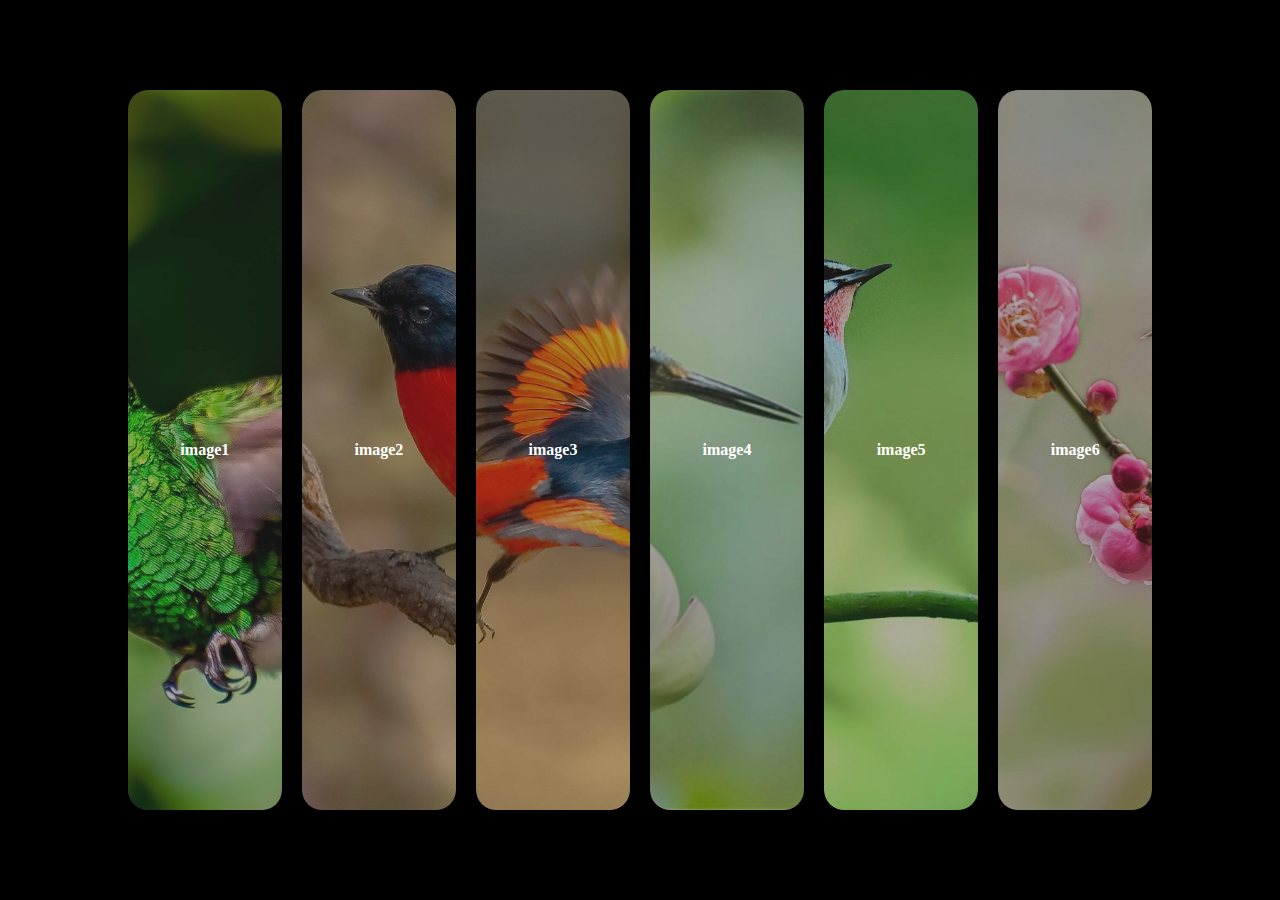
<file: css3照片墙/index.html>
<!DOCTYPE html>
<html lang="en">
<head>
    <meta charset="UTF-8">
    <meta name="viewport" content="width=device-width, initial-scale=1.0">
    <meta http-equiv="X-UA-Compatible" content="ie=edge">
    <title>Document</title>
    <link rel="stylesheet" href="./css/index.css">
</head>
<body>
    <div class="wrapper init">
        <ul class="content">
            <li class="item">
                <div class="inner">
                    <div class="bg"></div>
                    <div class="title"><h2>image1</h2></div>
                    <div class="disc">
                        <div class="header">bird1</div>
                        <div class="close"></div>
                        </div>
                </div>
            </li>
            <li class="item">
                <div class="inner">
                    <div class="bg"></div>
                    <div class="title"><h2>image2</h2></div>
                    <div class="disc">
                        <div class="header">bird2</div>
                        <div class="close"></div>
                    </div>
                </div>
                
            </li>
            <li class="item">
                <div class="inner">
                    <div class="bg"></div>
                    <div class="title"><h2>image3</h2></div>
                    <div class="disc">
                        <div class="header">bird3</div>
                        <div class="close"></div>
                    </div>
                </div>
            </li>
            <li class="item">
                <div class="inner">
                    <div class="bg"></div>
                    <div class="title"><h2>image4</h2></div>
                    <div class="disc">
                        <div class="header">bird4</div>
                        <div class="close"></div>
                    </div>
                </div>
                
            </li>
            <li class="item">
                <div class="inner">
                    <div class="bg"></div>
                    <div class="title"><h2>image5</h2></div>
                    <div class="disc">
                        <div class="header">bird5</div>
                        <div class="close"></div>
                    </div>
                </div>
                
            </li>
            <li class="item">
                <div class="inner">
                    <div class="bg"></div>
                    <div class="title"><h2>image6</h2></div>
                    <div class="disc">
                        <div class="header">bird6</div>
                        <div class="close"></div>
                    </div>
                </div>
                
            </li>
        </ul>

    </div>
    <script src="./js/jquery.js"></script>
    <script src="./js/index.js"></script>
</body>
</html>
</file>
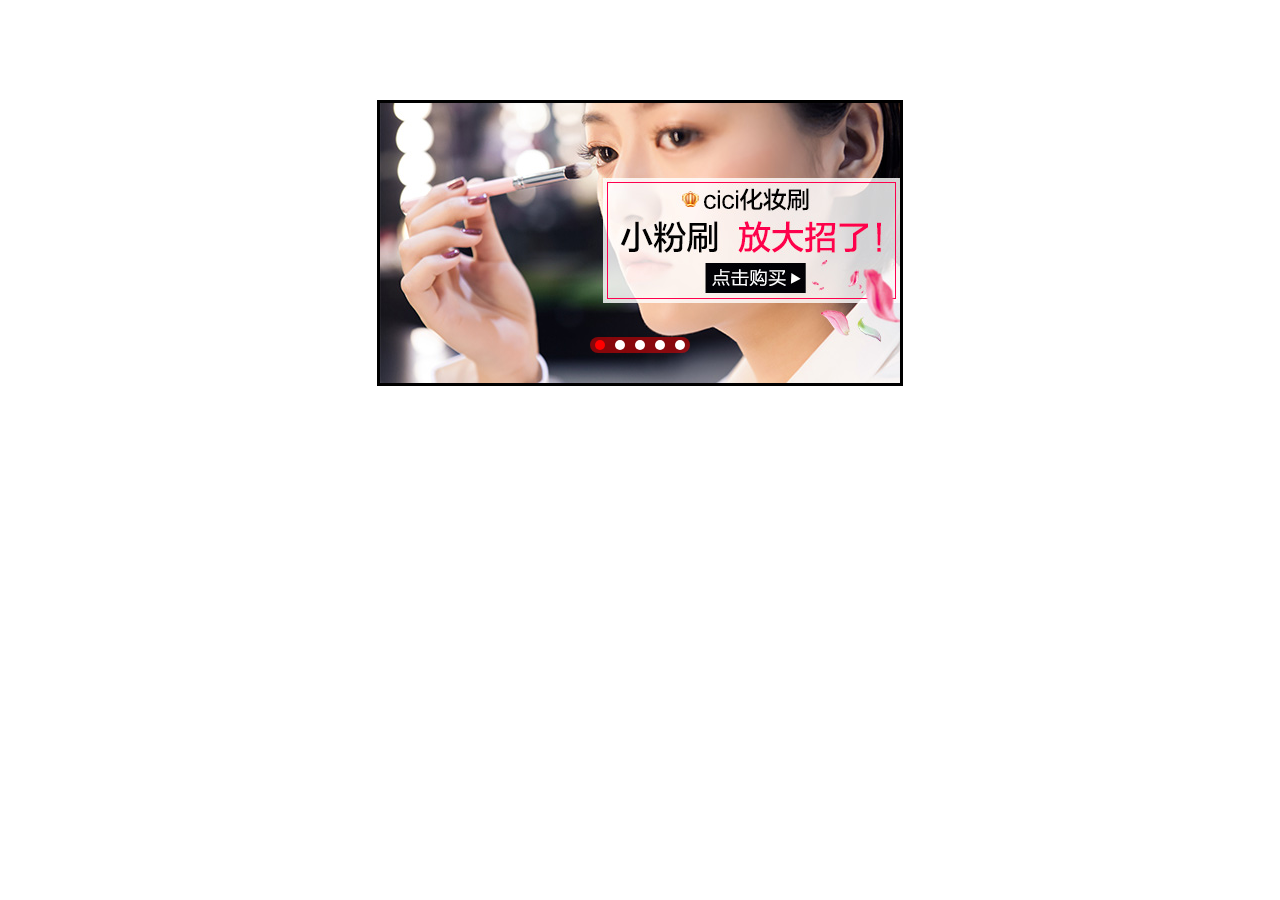
<file: jQuery1淘宝轮播图/index.html>
<!DOCTYPE html>
<html lang="en">
<head>
    <meta charset="UTF-8">
    <meta name="viewport" content="width=device-width, initial-scale=1.0">
    <meta http-equiv="X-UA-Compatible" content="ie=edge">
    <title>Document</title>

    <link rel="stylesheet" href="./css/index.css">
</head>
<body>
    <div class="wrapper">
        <ul class="img-box">
            <li><a href="javascript:;"><img src="./img/1.jpg" alt=""></a></li>
            <li><a href="javascript:;"><img src="./img/2.jpg" alt=""></a></li>
            <li><a href="javascript:;"><img src="./img/3.jpg" alt=""></a></li>
            <li><a href="javascript:;"><img src="./img/4.jpg" alt=""></a></li>
            <li><a href="javascript:;"><img src="./img/5.jpg" alt=""></a></li>
            <li><a href="javascript:;"><img src="./img/1.jpg" alt=""></a></li>
        </ul>
        <div class="btn">
            <a class="prevBtn" href="javascript:;"><span></span></a>
            <a class="nextBtn" href="javascript:;"><span></span></a>
        </div>curosr: pointer
        <div class="order">
            <ul>
                <li class="active">0</li>
                <li>1</li>
                <li>2</li>
                <li>3</li>
                <li>4</li> 
            </ul>
        </div>
    </div>
    <script src="./js/jquery-3.3.1.min.js"></script>
    <script src="./js/index.js"></script>
</body>
</html>
</file>
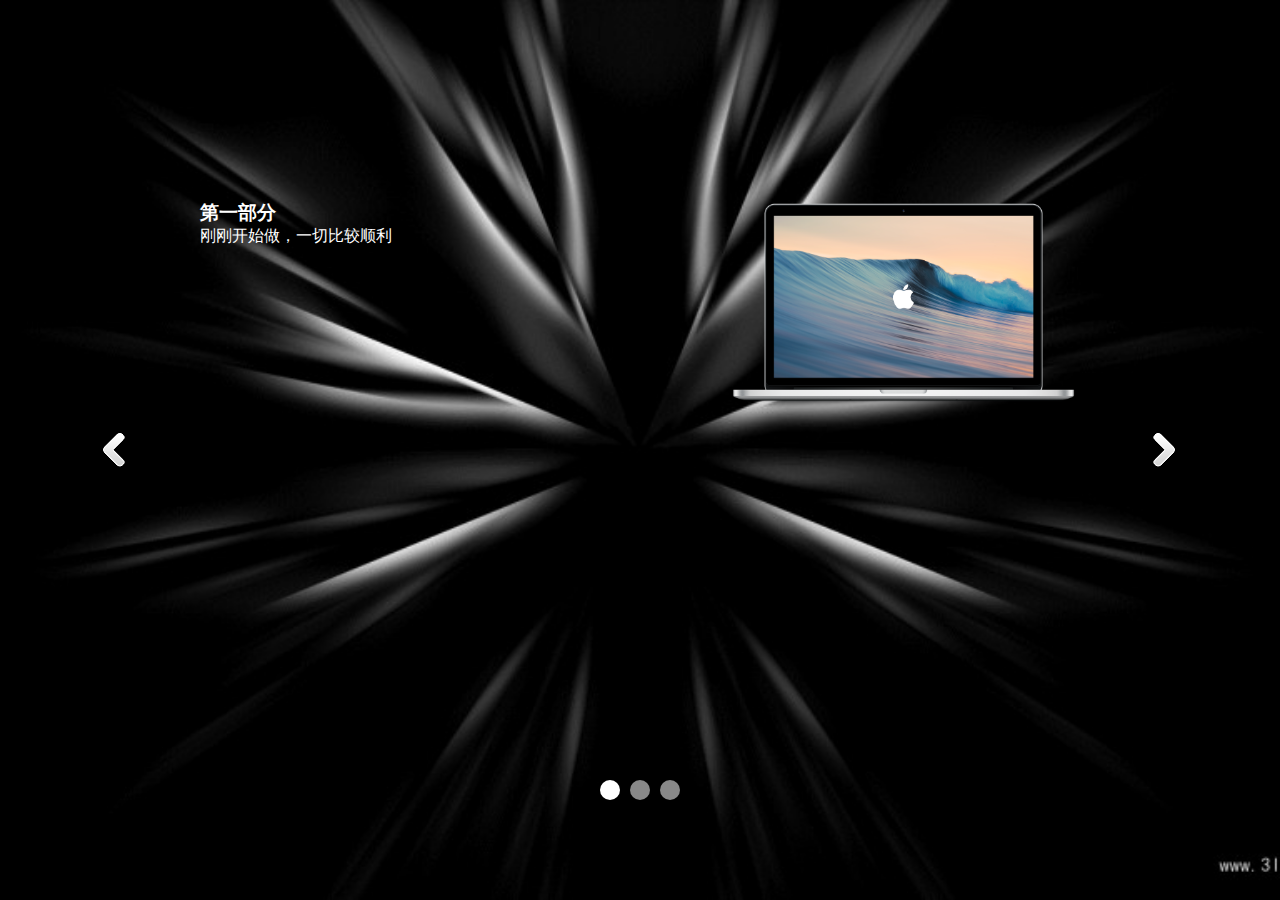
<file: jQuery2全屏PPT展示/index.html>
<!DOCTYPE html>
<html lang="en">
<head>
    <meta charset="UTF-8">
    <meta name="viewport" content="width=device-width, initial-scale=1.0">
    <meta http-equiv="X-UA-Compatible" content="ie=edge">
    <title>Document</title>
    <link rel="stylesheet" href="./css/index.css">
</head>
<body>
    <div class="wrapper">
        <div class="slider_list">
            <div class="slider">
                <div class="box">
                    <div class="cont">
                        <h3>第一部分</h3>
                        <p>刚刚开始做，一切比较顺利</p>
                    </div>
                    <img src="./images/img-1.png" alt="">
                </div>
            </div>
            <div class="slider">
                <div class="box">
                    <div class="cont">
                        <h3>第二部分</h3>
                        <p>刚才出现了一点小问题，事情似乎没有我想象的那么简单</p>
                    </div>
                    <img src="./images/img-2.png" alt="">
                </div>
            </div>
            <div class="slider">
                <div class="box">
                    <div class="cont">
                        <h3>第三部分</h3>
                        <p>函数封装不太好，内容太冗杂</p>
                    </div>
                    <img src="./images/img-3.png" alt="">
                </div>
            </div>

        </div>
        <div class="btn">
            <!-- <div class="prev_btn"></div>
            <div class="next_btn"></div> -->
        </div>
        <div class="order">
            <ul>
                <!-- <li class="active">0</li>
                <li>1</li>
                <li>2</li> -->
            </ul>
        </div>
    </div>
    <script src="./js/jquery-3.2.1.js"></script>
    <script src="./js/index.js"></script>
</body>
</html>
</file>
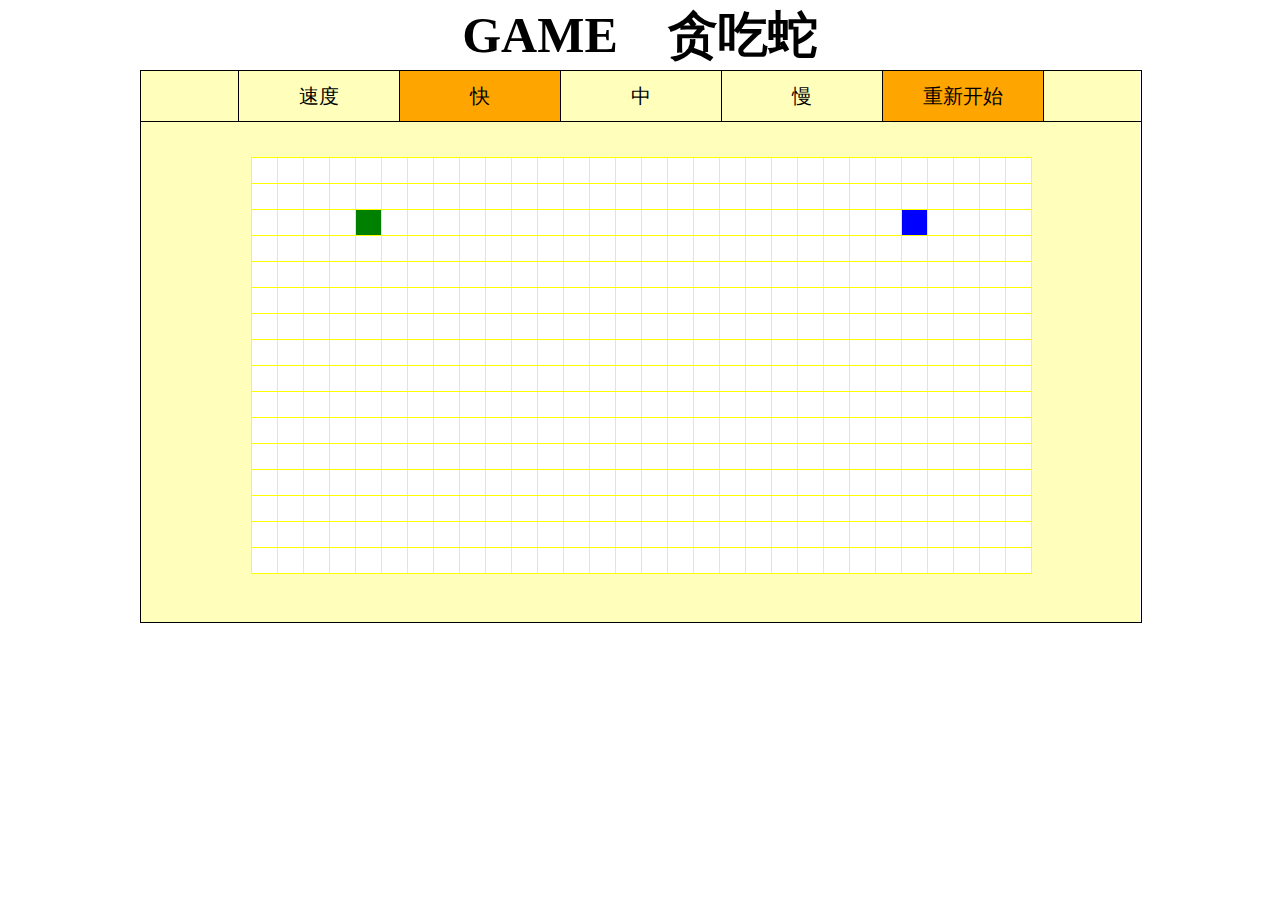
<file: js-贪吃蛇tcs/index.html>
<!DOCTYPE html>
<html lang="en">
<head>
	<meta charset="utf-8">
	<title>贪吃蛇</title>
	<link rel="stylesheet" type="text/css" href="index.css">
</head>
<body>
	<div class="game-body">
		<div class="game-title">GAME&nbsp;&nbsp;&nbsp;&nbsp;贪吃蛇</div>
		<div class="game-nav">
			<ul>
				<li class="sd">速度</li>
				<li style="background-color: orange;">快</li>
				<li>中</li>
				<li>慢</li>
				<li class="new-game">重新开始</li>
			</ul>
		</div>
		<div class="game-main">
			<div class="box"></div>
			<ul></ul>
		</div>
	</div>
	<script type="text/javascript">
	var oul = document.getElementsByTagName('ul')[1],
		onewGame = document.getElementsByClassName('new-game')[0],
		timer,
		timer_speed = 100;
	var arr = chessboard(16, 30),
		arrli = arr[0],
		snakeIndex = arr[1],
		foodIndex = arr[2],
		boolen_nav = true,
		boolen_keydown = true,
		snakeArr = [snakeIndex],
		num = 1,
		boolen_y = true,
		boolen_x = true;
// 初始化
	startWork();
	function startWork() {
		var oulnav =document.getElementsByTagName('ul')[0],
			olinav = oulnav.children;
		for (var i = 1; i < 4; i ++) {
			olinav[i].onclick = (function (i) {
				return function () {
					if (!boolen_nav) {
						return false;
					}
					for (var j = 1; j < 4; j ++) {
						olinav[j].style.backgroundColor = '#FFB';
					}
					olinav[i].style.backgroundColor = 'orange';
					if (i == 1) {
						timer_speed = 100;
					}else if(i == 2) {
						timer_speed = 250;
					}else if (i == 3) {
						timer_speed = 400;
					}
				}
			})(i);
		}
	}
	onewGame.onclick = function() {
		onewGame.style.fontWeight = '700';
		setTimeout(function() {
			onewGame.style.fontWeight = null;
		},300);
		clearInterval(timer);
		arr = chessboard(16, 30);
		arrli = arr[0];
		snakeIndex = arr[1];
		foodIndex = arr[2];
		boolen_nav = true;
		boolen_keydown = true;
		num = 1;
		snakeArr = [snakeIndex];
		boolen_x = true;
		boolen_y = true;
	}
// 棋盘生成函数
	function chessboard(height, width) {
			var arrli = [],
				html = '',
				snakeindex,
				foodindex;
			for(var i = 0; i < height; i++){
				for(var j = 0; j < width; j++){
					html += '<li></li>';
				}
			}
			oul.innerHTML = html;
			var oli = oul.children,
				len = oli.length
			for(var p = 0; p < len; p ++) {
				arrli[p] = oli[p];
			}
			for(var h = 0; h < 1; h ++) {
				snakeindex = Math.floor(Math.random() * height * width);
				foodindex = Math.floor(Math.random() * height * width);
				if (snakeindex == foodindex) {
					i --;
				}
			}
			arrli[snakeindex].className = 'snake';
			arrli[foodindex].className = 'food';
			return [arrli, snakeindex, foodindex];
		}
// 键盘事件绑定
	document.onkeydown = function (e) {
		var event = e || window.event;
		boolen_nav = false;
		if (!boolen_keydown) {
			return false;
		}
		if (event.keyCode == 37) {
			if (boolen_x) {
				clearInterval(timer);
				timer = setInterval(function() {
					snakeMove(-1);
				},timer_speed);
				boolen_x = false;
				boolen_y = true;
			}
		}else if (event.keyCode == 38) {
			if (boolen_y) {
				clearInterval(timer);
				timer = setInterval(function() {
					snakeMove(-30);
				},timer_speed);
				boolen_y = false;
				boolen_x = true;
			}
		}else if (event.keyCode == 39) {
			if (boolen_x) {
				clearInterval(timer);
				timer = setInterval(function() {
					snakeMove(1);
				},timer_speed);
				boolen_x = false;
				boolen_y = true;
			}
		}else if (event.keyCode == 40) {
			if (boolen_y) {
				clearInterval(timer);
				timer = setInterval(function() {
					snakeMove(30);
				},timer_speed);
				boolen_y = false;
				boolen_x = true;
			}
		}
	}
// move
	function snakeMove(speed) {
		var nextIndex = speed + snakeIndex;
		if ((!arrli[nextIndex]) || (speed == -1 && nextIndex % 30 == 29) || (speed == 1 && nextIndex % 30 == 0) || (arrli[nextIndex].className == 'snake')) {
			alert('游戏结束');
			clearInterval(timer);
			boolen_keydown = false;
			return false;
		}
		if (foodIndex == snakeIndex) {
			for(var i = 0; i < 1; i ++) {
				foodIndex = Math.floor(Math.random() * 16 * 30);
				if (arrli[foodIndex].className == 'snake') {
					i --;
				}else {
					arrli[foodIndex].className = 'food';
					num ++;
				}
			}
		}
		arrli[snakeArr[snakeArr.length - num]].className = '';
		arrli[nextIndex].className = 'snake';
		snakeIndex = nextIndex;
		snakeArr.push(snakeIndex);
		// console.log(snakeArr);
	}
















	</script>
</body>
</html>
</file>
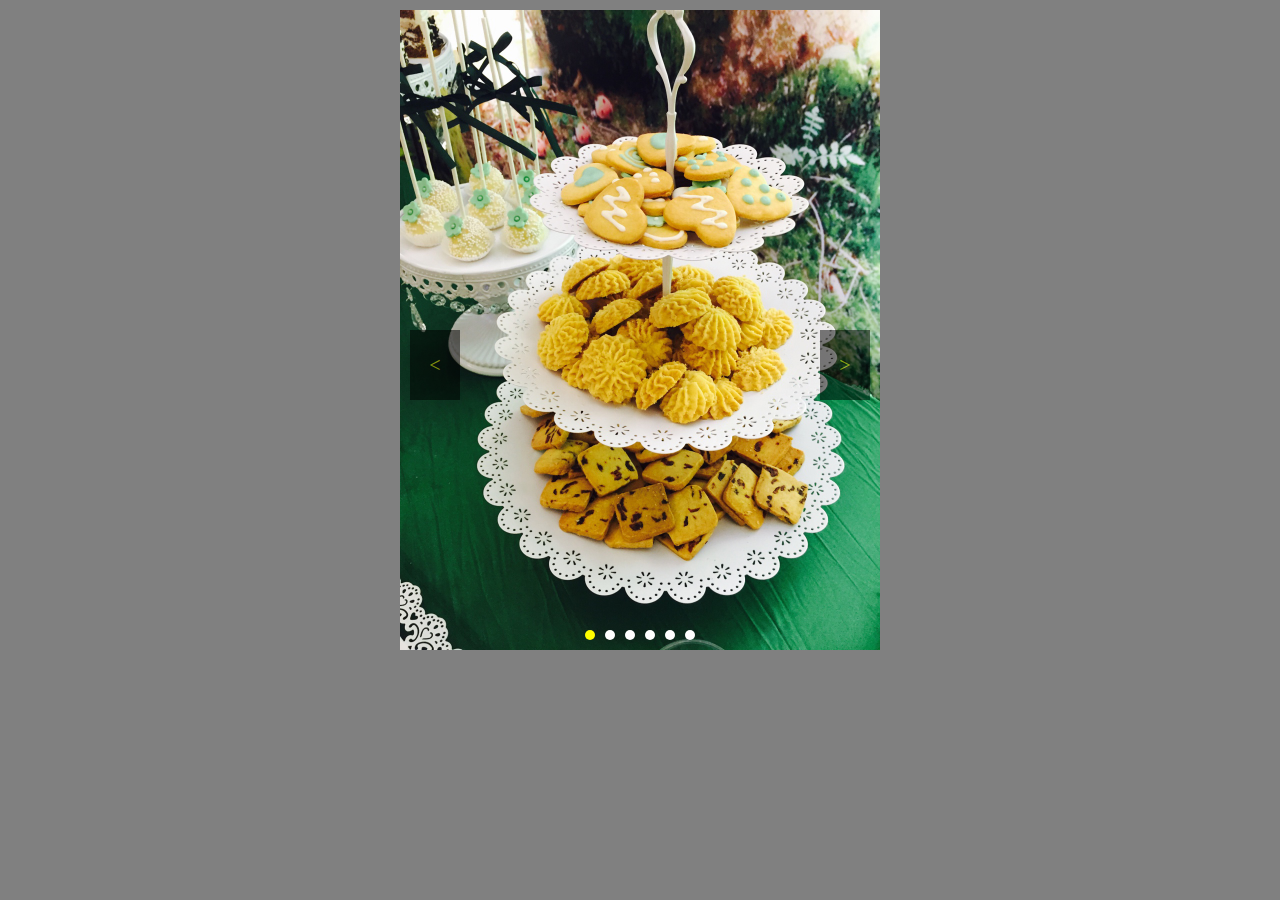
<file: js轮播图/lbt.html>
<!DOCTYPE html>
<html lang="en">
<head>
	<meta charset="utf-8">
	<title></title>
	<link rel="stylesheet" type="text/css" href="css/lbt.css">
</head>
<body>
	<div class="box">
		<div class="box-pic">
			<ul class="pic-ul">
				<li class="b-img">
					<img src="img/1.jpg">
				</li>
				<li class="b-img">
					<img src="img/2.jpg">
				</li>
				<li class="b-img">
					<img src="img/3.jpg">
				</li>
				<li class="b-img">
					<img src="img/4.jpg">
				</li>
				<li class="b-img">
					<img src="img/5.jpg">
				</li>
				<li class="b-img">
					<img src="img/6.jpg">
				</li>
				<li class="b-img">
					<img src="img/1.jpg">
				</li>
			</ul>
		</div>
		<div class="box-cir">
			<div class="cir-ul">
				<i class="cir-change"></i>
				<i></i>
				<i></i>
				<i></i>
				<i></i>
				<i></i>
			</div>
		</div>
		<div class="btn">
			<span class="btn-left">&lt;</span>
		</div>
		<div class="btn">
			<span class="btn-right">&gt;</span>
		</div>
	</div>
	<script src="js/tool.js"></script>
	<script src="js/lbt.js"></script>
</body>
</html>
</file>
<file: css3照片墙/css/index.css>
*{
    padding: 0;
    margin: 0;
    list-style: none;
}
html, body{
    width: 100%;
    height: 100%;
}
.wrapper {
    display: flex;
    justify-content: center;
    align-items: center;
    width: 100%;
    height: 100%;
    background: #000;
}
.wrapper .content{
    display: flex;
    justify-content: space-between;
    align-items: center;
    width: 80%;
    height: 80%;
}
.item{
    position: relative;
    width: 15%;
    height: 100%;
    border-radius: 20px;
    background: #333;
    overflow: hidden;
    transition: transform 0.5s linear 0.5s, width 0.5s linear;
}
.item.active{
    width: 100%;
    height: 100%;
}
.wrapper-active .item{
    transition: transform 0.5s linear, width 0.5s linear 0.5s;
}
.wrapper-active .item:not(.active) {
    width: 0;
    transform: rotateX(90deg);

}
.item .inner{
    width: 100%;
    height: 100%;
    transition: transform 0.5s linear;
}
.init .item .inner{
    transform: translate3d(0, 100%, 0);
}
.item:nth-of-type(1) .inner {
    transition-delay: 0.1s;
}
.item:nth-of-type(2) .inner {
    transition-delay: 0.2s;
}
.item:nth-of-type(3) .inner {
    transition-delay: 0.3s;
}
.item:nth-of-type(4) .inner {
    transition-delay: 0.4s;
}
.item:nth-of-type(5) .inner {
    transition-delay: 0.5s;
}
.item:nth-of-type(6) .inner {
    transition-delay: 0.6s;
}
.item .bg{
    width: 100%;
    height: 100%;
    background-size: cover;
    background-position: center;
    border-radius: 20px;
    opacity: 0.6;
}
.item:nth-of-type(1) .bg{
    background-image: url('../img/1.jpg');
}
.item:nth-of-type(2) .bg{
    background-image: url('../img/2.jpg');
}
.item:nth-of-type(3) .bg{
    background-image: url('../img/3.jpg');
}
.item:nth-of-type(4) .bg{
    background-image: url('../img/4.jpg');
}
.item:nth-of-type(5) .bg{
    background-image: url('../img/5.jpg');
}
.item:nth-of-type(6) .bg{
    background-image: url('../img/6.jpg');
}

.item .title{
    position: absolute;
    top: 50%;
    left: 50%;
    transform: translate(-50%, -50%);
    transition: opacity 0.2s linear 1s;
}
.active .title{
    opacity: 0;
    transition: opacity 0.2s linear;
}
.item .title h2{
    color: #fff;
    font-size: 16px;
}
.item:hover .bg{
    opacity: 1;
    transition: opacity 0.2s linear;
}
.item:hover .title h2{
    font-size: 20px;
    transition: font-size 0.2s linear;
}


.item .disc{
    position: absolute;
    top: 30px;
    opacity: 0;
    width: 100%;
    /* visibility: hidden; */
    transition: all 0.5s linear;
}

.item.active .disc{
    opacity: 1;
    /* visibility: visible; */
    transition: all 0.5s linear 0.5s;  
}
.item .disc .header{
    position: absolute;
    left: 30px;
    color: #fff;
    height: 30px;
    visibility: hidden;
    line-height: 30px;
}
.active .disc .header{
    visibility: visible;
}
.item .disc .close{
    position: absolute;
    right: 30px;
    color: #fff;
    width: 30px;
    height: 30px;
    visibility: hidden;
}
.active .disc .close{
    visibility: visible;
}
.close:before, .close:after{
    content: '';
    position: absolute;
    width: 30px;
    height: 4px;
    background: #fff;
    transform: translateY(13px);
} 
.close:before{
    transform: translateY(13px) rotate(45deg) ;
}
.close:after{
    transform: translateY(13px) rotate(-45deg);
}
</file>
<file: jQuery1淘宝轮播图/css/index.css>
*{
    padding: 0;
    margin: 0;
    list-style: none;
    font-size: 0px;
}
.wrapper {
    position: relative;
    width: 520px;
    height: 280px;
    margin: 100px auto 0;
    overflow: hidden;
    border: 3px solid #000;
}
.img-box{
    position: absolute;
    top: 0;
    left: 0px;
    width: 3120px;
    height: 280px;
}
.img-box li{
    display: inline-block;
}

.btn{
    display: none;
    position: absolute;
    top: 50%;
    width: 100%;
}
.btn a{
    position: absolute;
    width: 35px;
    height: 30px;
    background: rgba(0,0,0,0.5);
    text-align: center;
    margin-top: -15px;
    
}

.btn .prevBtn{
    left: 0;
    border-radius: 0 50% 50% 0;
}
.btn .nextBtn{
    right: 0; 
    border-radius: 50% 0 0 50%;
}
.btn a span{
    display: inline-block;
    width: 10px;
    height: 20px;
    margin-top: 5px;
    background-image: url('../img/taobao.png');
}
.btn .prevBtn span{
    background-position: -200px -95px;
}
.btn .nextBtn span{
    background-position: -200px -115px; 
}

.order{
    position: absolute;
    bottom: 30px;
    width: 100%;
    text-align: center; 
}
.order ul {
    display: inline-block;
    background: rgba(255, 0, 0, 0.5);
    border-radius: 8px;
}
.order ul li{
    display: inline-block;
    width: 10px;
    height:10px;
    margin: 3px 5px;
    border-radius: 50%;
    background: #fff;
    cursor: pointer;
}
.order ul li.active{
    background: red;
}
</file>
<file: jQuery2全屏PPT展示/css/index.css>
*{
    padding: 0;
    margin: 0;
    list-style: none;
    color: #fff;
}
html, body, .wrapper, .slider_list{
    width: 100%;
    height: 100%;
}
.wrapper{
    position: relative;
    min-width: 600px;
}
.slider_list .slider{
    width: 100%;
    height: 100%;
    background-repeat: no-repeat;
    background-size: cover;
    background-position: center;
    box-sizing: border-box;
    padding: 200px;
}
.slider:nth-of-type(1) {
    background-image: url('../images/bg-1.jpg');
}
.slider:nth-of-type(2) {
    display: none;
    background-image: url('../images/bg-2.jpg');
}
.slider:nth-of-type(3) {
    display: none;
    background-image: url('../images/bg-3.jpg');
}
.slider .cont{
    float: left;
    width: 40%;
}
.slider .cont p{
    overflow: hidden;
    -webkit-line-clamp: 3;
    display: -webkit-box;
    -webkit-box-orient: vertical;
}
.slider img{
    float: right;
    width: 40%;
}
.slider:nth-of-type(2) img,
.slider:nth-of-type(3) img{
    width: 0%
}
.btn{
    position: absolute;
    top: 50%;
    width: 100%;
    margin-top: -20px;
    height: 40px;
}
.btn div{
    width: 30px;
    height: 40px;
}
.btn .prev_btn{
    float: left;
    margin-left: 100px;
    background-image: url('../images/left-btn.png');
}
.btn .next_btn{
    float: right;
    margin-right: 100px;
    background-image: url('../images/right-btn.png');
}
.order{
    position: absolute;
    bottom: 100px;
    width: 100%;
    height: 20px;
}
ul {
    text-align: center;
}
ul li {
    display: inline-block;
    width: 20px;
    height: 20px;
    border-radius: 50%;
    background: #888;
    text-indent: -1000px;
    overflow: hidden;
    margin: 0 5px;
}
.active{
    background: #fff;
}
</file>
<file: js-贪吃蛇tcs/index.css>
*{
	margin:0px;
	padding:0px;
	list-style:none;
}
.game-body{
	width: 1000px;
	margin: 0 auto;
	background-color: #FFB;
}
.game-body .game-title{
	width: 1000px;
	height: 70px;
	text-align: center;
	line-height: 70px;
	font-size: 50px;
	font-weight: 700;
	background-color: #fff;
}
.game-body .game-nav ul{
	padding: 0 97px;
	width: 806px;
	height: 50px;
	border: 1px solid black; 
}
.game-body .game-nav li{
	float: left;
	width: 160px;
	height: 50px;
	text-align: center;
	line-height: 50px;
	font-size: 20px;
	border-right: 1px solid black;
}
.game-body .game-nav .sd{
	border-left: 1px solid black;
}
.game-body .game-nav .new-game{
	background-color: orange;
}
.game-body .game-main{
	width: 1000px;
	height: 500px;
	border: 1px solid black;
	border-top: 0px;
}
.game-body .game-main ul{
	width: 780px;
	height: 416px;
	border-right: 1px solid #FF0;
	border-bottom: 1px solid #FF0;
	background-color: #fff;
	margin: 0px 110px;
}
.game-body .game-main .box{
	height: 35px;
}
.game-body .game-main ul li{
	float: left;
	width: 25px;
	height: 25px;
	border-left: 1px solid #FF0;
	border-top: 1px solid #FF0;
}
.game-body .game-main .snake{
	background-color: blue;
}
.game-body .game-main .food{
	background-color: green;
}
</file>
<file: js轮播图/css/lbt.css>
*{
	margin: 0px;
	padding: 0px;
	list-style: none;
}
body{
	background-color: gray;
}
.box{
	position: relative;
	width: 480px;
	height: 640px;
	margin: 0 auto;
	top: 10px;
	overflow: hidden;
}
.box .pic-ul{
	width: 3360px;
	height: 640px;
	position: absolute;
	left: 0px;
}
.box .pic-ul li{
	float: left;
}
.box .pic-ul li img{
	width: 480px;
	height: 640px;
}


.box .box-cir{
	width: 100%;
	height: 10px;
	position: absolute;
	bottom: 10px;
}
.box .box-cir .cir-ul {
	width: 120px;
	height: 10px;
	margin: 0 auto;
}
.box .box-cir .cir-ul i{
	float: left;
	width: 10px;
	height: 10px;
	border-radius: 50%;
	margin: 0 5px 0 5px;
	background-color: white;
}
.box .box-cir .cir-ul .cir-change{
	background-color: yellow;
}


.box .btn{
	opacity: 0.5;
}
.box .btn:hover{
	opacity: 1;
}
.box .btn span {
	position: absolute;
	top: 50%;
	display: inline-block;
	width: 50px;
	height: 70px;
	color: yellow;
	font-size: 20px;
	text-align: center;
	line-height: 70px;
	background-color: black;
}
.box .btn .btn-left{
	left: 10px;
}
.box .btn .btn-right{
	right: 10px;
}
</file>
